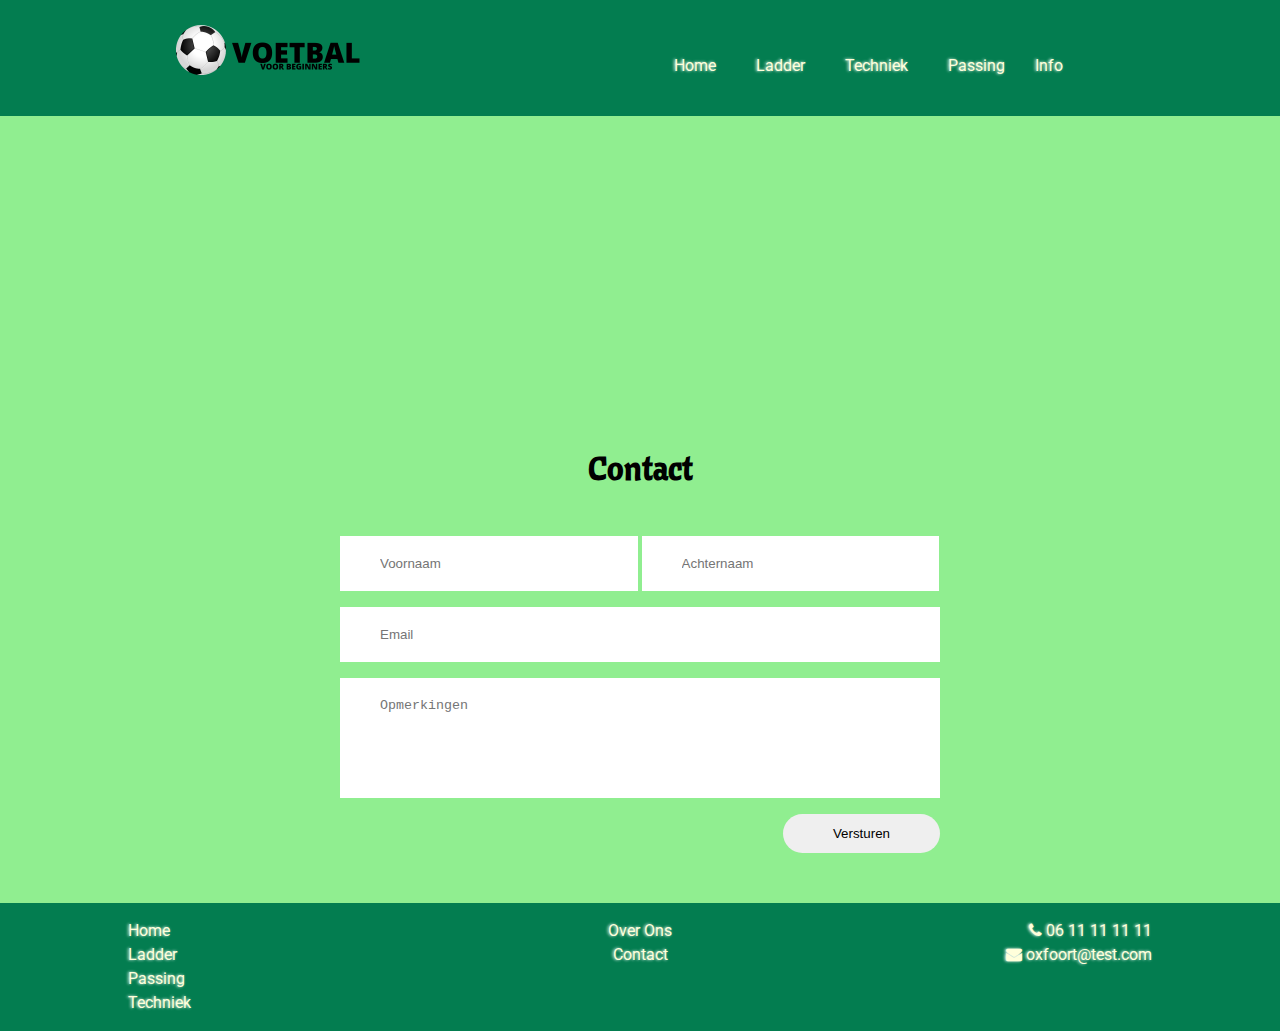
<file: contact.html>
<!DOCTYPE html>
<html lang="nl">

<head>
    <meta charset="UTF-8">
    <meta name="viewport" content="width=device-width, initial-scale=1.0">
    <meta http-equiv="X-UA-Compatible" content="ie=edge">
    <link rel="stylesheet" href="style.css">
    <link href="https://fonts.googleapis.com/css2?family=Cantora+One&family=Roboto:ital,wght@0,300;0,700;1,100&display=swap" rel="stylesheet">
    <link rel="stylesheet" href="https://cdnjs.cloudflare.com/ajax/libs/font-awesome/4.7.0/css/font-awesome.min.css">
    <script src="functions.js"></script>
    <title>Voetbal voor beginners</title>
</head>

<body>
    <header id="header">
        <div>
            <a href="index.html"><img class="logo" src="uploads/LOGO.png" alt="logo"></a>
        </div>
        <nav>
            <ul>
                <li><a href="index.html">Home</a></li>
                <li><a href="ladder.html">Ladder</a></li>
                <li><a href="techniek.html">Techniek</a></li>
                <li><a href="passing.html">Passing</a></li>
                <li id="menu">Info</li>
            </ul>
            <ul id="dropdown">
                <li><a href="contact.html">Contact</a></li>
                <li><a href="overons.html">Over Ons</a></li>
            </ul>
        </nav>
    </header>
    <main>
        <div class="map">
            <iframe src="https://snazzymaps.com/embed/245392"></iframe>
        </div>
        <section class="contact-pagina">
            <h1>Contact</h1>
            <form class="contact-formulier" action="#" method="post">
                <input type="text" class="contact-formulier-naam" placeholder="Voornaam">
                <input type="text" class="contact-formulier-naam" placeholder="Achternaam">
                <input type="email" class="contact-formulier-email" placeholder="Email">
                <textarea class="contact-formulier-tekst" placeholder="Opmerkingen"></textarea>
                <input type="submit" class="contact-formulier-knop" value="Versturen">
            </form>
        </section>
    </main>
    <footer id="footer">
        <div class="footercolumns">
            <ul class="footerpagina">
                <li><a href="index.html">Home</a></li>
                <li><a href="ladder.html">Ladder</a></li>
                <li><a href="passing.html">Passing</a></li>
                <li><a href="techniek.html">Techniek</a></li>
            </ul>
            <ul class="footerinfo">
                <li><a href="overons.html">Over Ons</a></li>
                <li><a href="contact.html">Contact</a></li>
            </ul>
            <ul class="footercontact">
                <li><i class="fa fa-phone"></i> <a href="tel:0611111111">06 11 11 11 11</a>
                </li>
                <li><i class="fa fa-envelope"></i> <a href="mailto:oxfoort@test.com">oxfoort@test.com</a>
                </li>
            </ul>
        </div>
    </footer>
</body>

</html>
</file>
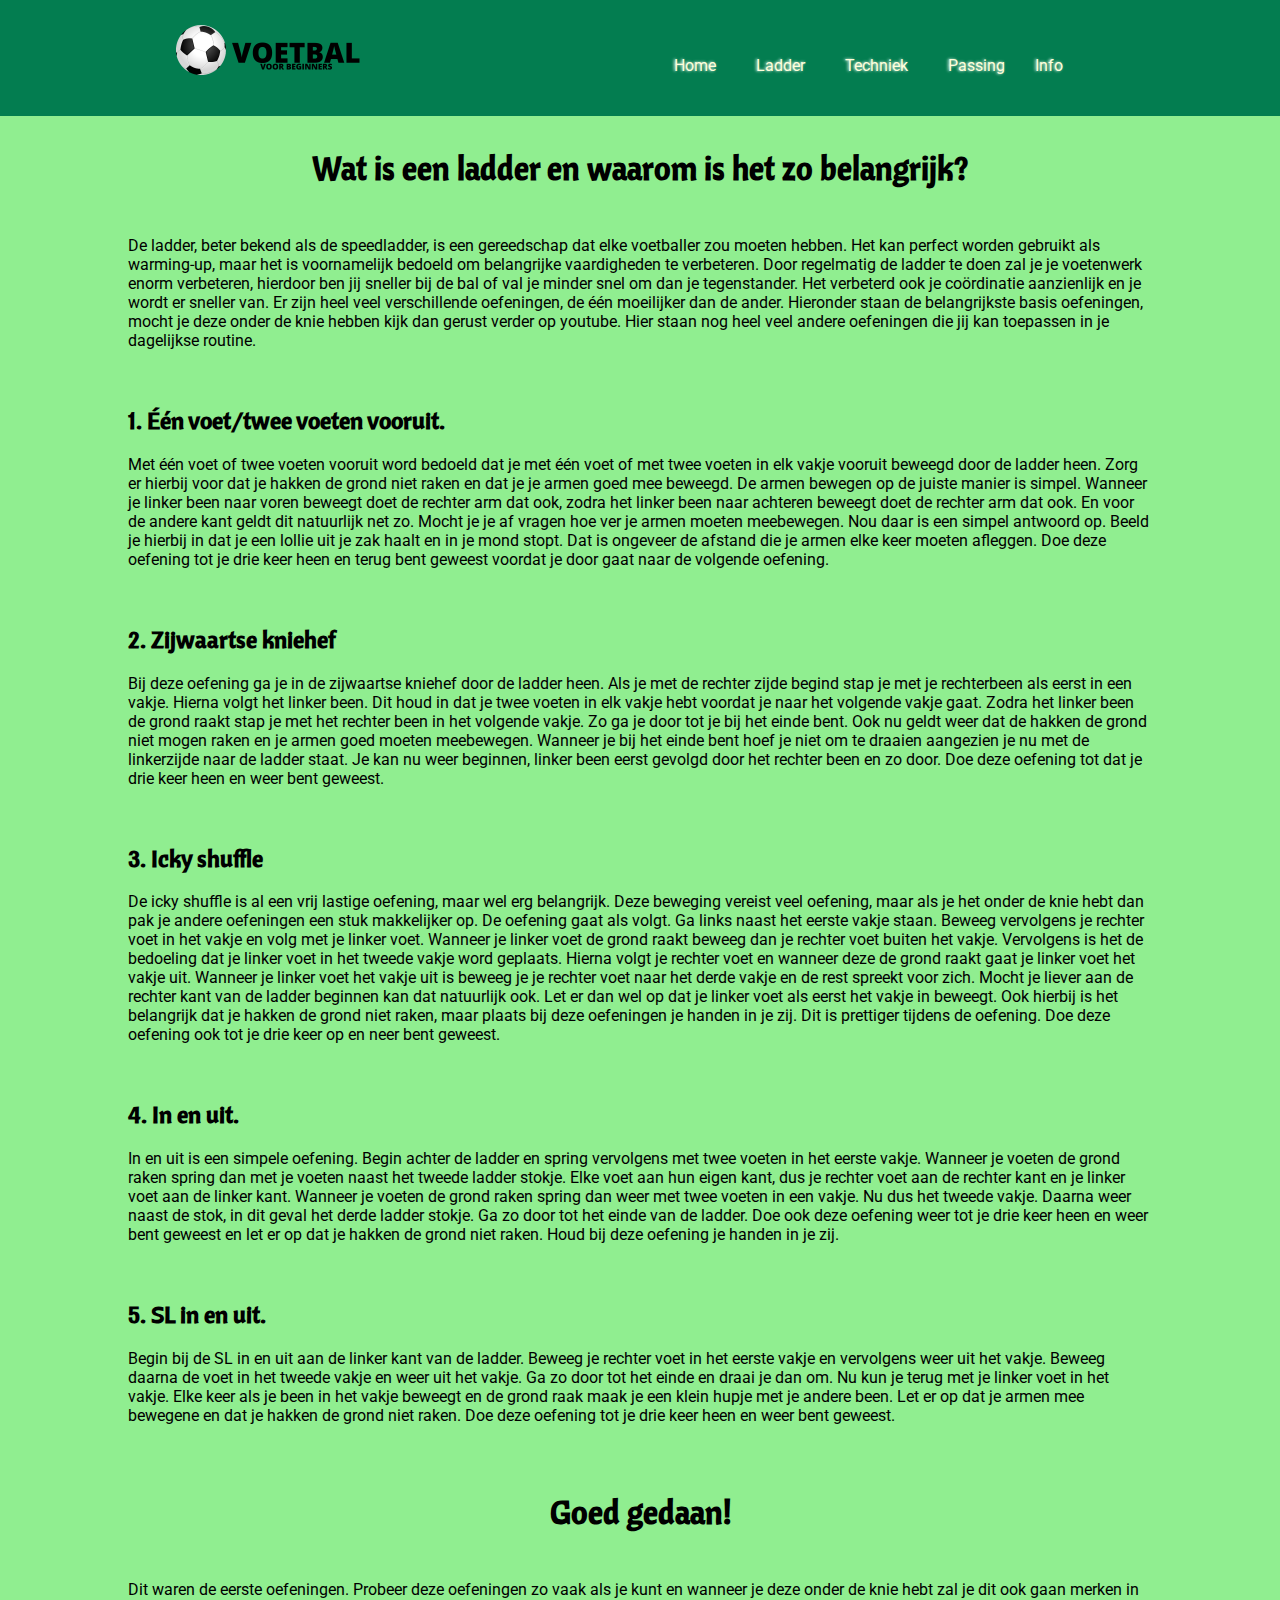
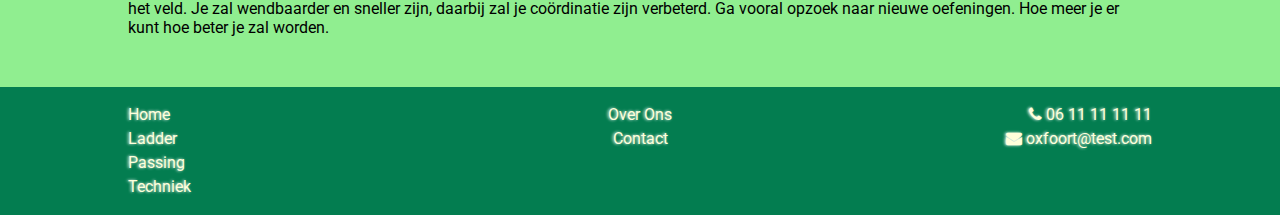
<file: ladder.html>
<!DOCTYPE html>
<html lang="nl">

<head>
    <meta charset="UTF-8">
    <meta name="viewport" content="width=device-width, initial-scale=1.0">
    <meta http-equiv="X-UA-Compatible" content="ie=edge">
    <link rel="stylesheet" href="style.css">
    <link href="https://fonts.googleapis.com/css2?family=Cantora+One&family=Roboto:ital,wght@0,300;0,700;1,100&display=swap" rel="stylesheet">
    <link rel="stylesheet" href="https://cdnjs.cloudflare.com/ajax/libs/font-awesome/4.7.0/css/font-awesome.min.css">
    <script src="functions.js"></script>
    <title>Voetbal voor beginners</title>
</head>

<body>
  <header id="header">
        <div>
            <a href="index.html"><img class="logo" src="uploads/LOGO.png" alt="logo"></a>
        </div>
        <nav>
            <ul>
            <li><a href="index.html">Home</a></li>
            <li><a href="ladder.html">Ladder</a></li>
            <li><a href="techniek.html">Techniek</a></li>
            <li><a href="passing.html">Passing</a></li>
            <li id="menu">Info</li>
            </ul>
            <ul id="dropdown">
                <li><a href="contact.html">Contact</a></li>
                <li><a href="overons.html">Over Ons</a></li>
            </ul>
        </nav>
    </header>
    <main>
        <section>
            <H1>Wat is een ladder en waarom is het zo belangrijk?</H1>
            <p>De ladder, beter bekend als de speedladder, is een gereedschap dat elke voetballer zou moeten hebben. Het kan perfect worden gebruikt als warming-up, maar het is voornamelijk bedoeld om belangrijke vaardigheden te verbeteren. Door regelmatig
                de ladder te doen zal je je voetenwerk enorm verbeteren, hierdoor ben jij sneller bij de bal of val je minder snel om dan je tegenstander. Het verbeterd ook je coördinatie aanzienlijk en je wordt er sneller van. Er zijn heel veel verschillende
                oefeningen, de één moeilijker dan de ander. Hieronder staan de belangrijkste basis oefeningen, mocht je deze onder de knie hebben kijk dan gerust verder op youtube. Hier staan nog heel veel andere oefeningen die jij kan toepassen in je
                dagelijkse routine.</p>
        </section>
        <br>
        <section>
            <H2>1. Één voet/twee voeten vooruit.</H2>
            <p>Met één voet of twee voeten vooruit word bedoeld dat je met één voet of met twee voeten in elk vakje vooruit beweegd door de ladder heen. Zorg er hierbij voor dat je hakken de grond niet raken en dat je je armen goed mee beweegd. De armen
                bewegen op de juiste manier is simpel. Wanneer je linker been naar voren beweegt doet de rechter arm dat ook, zodra het linker been naar achteren beweegt doet de rechter arm dat ook. En voor de andere kant geldt dit natuurlijk net zo.
                Mocht je je af vragen hoe ver je armen moeten meebewegen. Nou daar is een simpel antwoord op. Beeld je hierbij in dat je een lollie uit je zak haalt en in je mond stopt. Dat is ongeveer de afstand die je armen elke keer moeten afleggen.
                Doe deze oefening tot je drie keer heen en terug bent geweest voordat je door gaat naar de volgende oefening.</p>
        </section>
        <br>
        <section>
            <h2>2. Zijwaartse kniehef</h2>
            <p>Bij deze oefening ga je in de zijwaartse kniehef door de ladder heen. Als je met de rechter zijde begind stap je met je rechterbeen als eerst in een vakje. Hierna volgt het linker been. Dit houd in dat je twee voeten in elk vakje hebt voordat
                je naar het volgende vakje gaat. Zodra het linker been de grond raakt stap je met het rechter been in het volgende vakje. Zo ga je door tot je bij het einde bent. Ook nu geldt weer dat de hakken de grond niet mogen raken en je armen goed
                moeten meebewegen. Wanneer je bij het einde bent hoef je niet om te draaien aangezien je nu met de linkerzijde naar de ladder staat. Je kan nu weer beginnen, linker been eerst gevolgd door het rechter been en zo door. Doe deze oefening
                tot dat je drie keer heen en weer bent geweest.</p>
        </section>
        <br>
        <section>
            <h2>3. Icky shuffle</h2>
            <p>De icky shuffle is al een vrij lastige oefening, maar wel erg belangrijk. Deze beweging vereist veel oefening, maar als je het onder de knie hebt dan pak je andere oefeningen een stuk makkelijker op. De oefening gaat als volgt. Ga links naast
                het eerste vakje staan. Beweeg vervolgens je rechter voet in het vakje en volg met je linker voet. Wanneer je linker voet de grond raakt beweeg dan je rechter voet buiten het vakje. Vervolgens is het de bedoeling dat je linker voet in
                het tweede vakje word geplaats. Hierna volgt je rechter voet en wanneer deze de grond raakt gaat je linker voet het vakje uit. Wanneer je linker voet het vakje uit is beweeg je je rechter voet naar het derde vakje en de rest spreekt voor
                zich. Mocht je liever aan de rechter kant van de ladder beginnen kan dat natuurlijk ook. Let er dan wel op dat je linker voet als eerst het vakje in beweegt. Ook hierbij is het belangrijk dat je hakken de grond niet raken, maar plaats
                bij deze oefeningen je handen in je zij. Dit is prettiger tijdens de oefening. Doe deze oefening ook tot je drie keer op en neer bent geweest.</p>
        </section>
        <br>
        <section>
            <h2>4. In en uit.</h2>
            <p>In en uit is een simpele oefening. Begin achter de ladder en spring vervolgens met twee voeten in het eerste vakje. Wanneer je voeten de grond raken spring dan met je voeten naast het tweede ladder stokje. Elke voet aan hun eigen kant, dus
                je rechter voet aan de rechter kant en je linker voet aan de linker kant. Wanneer je voeten de grond raken spring dan weer met twee voeten in een vakje. Nu dus het tweede vakje. Daarna weer naast de stok, in dit geval het derde ladder
                stokje. Ga zo door tot het einde van de ladder. Doe ook deze oefening weer tot je drie keer heen en weer bent geweest en let er op dat je hakken de grond niet raken. Houd bij deze oefening je handen in je zij.</p>
        </section>
        <br>
        <section>
            <h2>5. SL in en uit.</h2>
            <p>Begin bij de SL in en uit aan de linker kant van de ladder. Beweeg je rechter voet in het eerste vakje en vervolgens weer uit het vakje. Beweeg daarna de voet in het tweede vakje en weer uit het vakje. Ga zo door tot het einde en draai je
                dan om. Nu kun je terug met je linker voet in het vakje. Elke keer als je been in het vakje beweegt en de grond raak maak je een klein hupje met je andere been. Let er op dat je armen mee bewegene en dat je hakken de grond niet raken.
                Doe deze oefening tot je drie keer heen en weer bent geweest.</p>
        </section>
        <br>
        <section>
            <h1>Goed gedaan!</h1>
            <p  class="goed-gedaan">Dit waren de eerste oefeningen. Probeer deze oefeningen zo vaak als je kunt en wanneer je deze onder de knie hebt zal je dit ook gaan merken in het veld. Je zal wendbaarder en sneller zijn, daarbij zal je coördinatie zijn verbeterd. Ga vooral
                opzoek naar nieuwe oefeningen. Hoe meer je er kunt hoe beter je zal worden.</p>
        </section>
    </main>
     <footer id="footer">
        <div class="footercolumns">
            <ul class="footerpagina">
                <li><a href="index.html">Home</a></li>
                <li><a href="ladder.html">Ladder</a></li>
                <li><a href="passing.html">Passing</a></li>
                <li><a href="techniek.html">Techniek</a></li>
            </ul>
            <ul class="footerinfo">
                <li><a href="overons.html">Over Ons</a></li>
                <li><a href="contact.html">Contact</a></li>
            </ul>
            <ul class="footercontact">
                <li><i class="fa fa-phone"></i> <a href="tel:0611111111">06 11 11 11 11</a>
                </li>
                <li><i class="fa fa-envelope"></i> <a href="mailto:oxfoort@test.com">oxfoort@test.com</a>
                </li>
            </ul>
        </div>
    </footer>
</body>

</html>
</file>
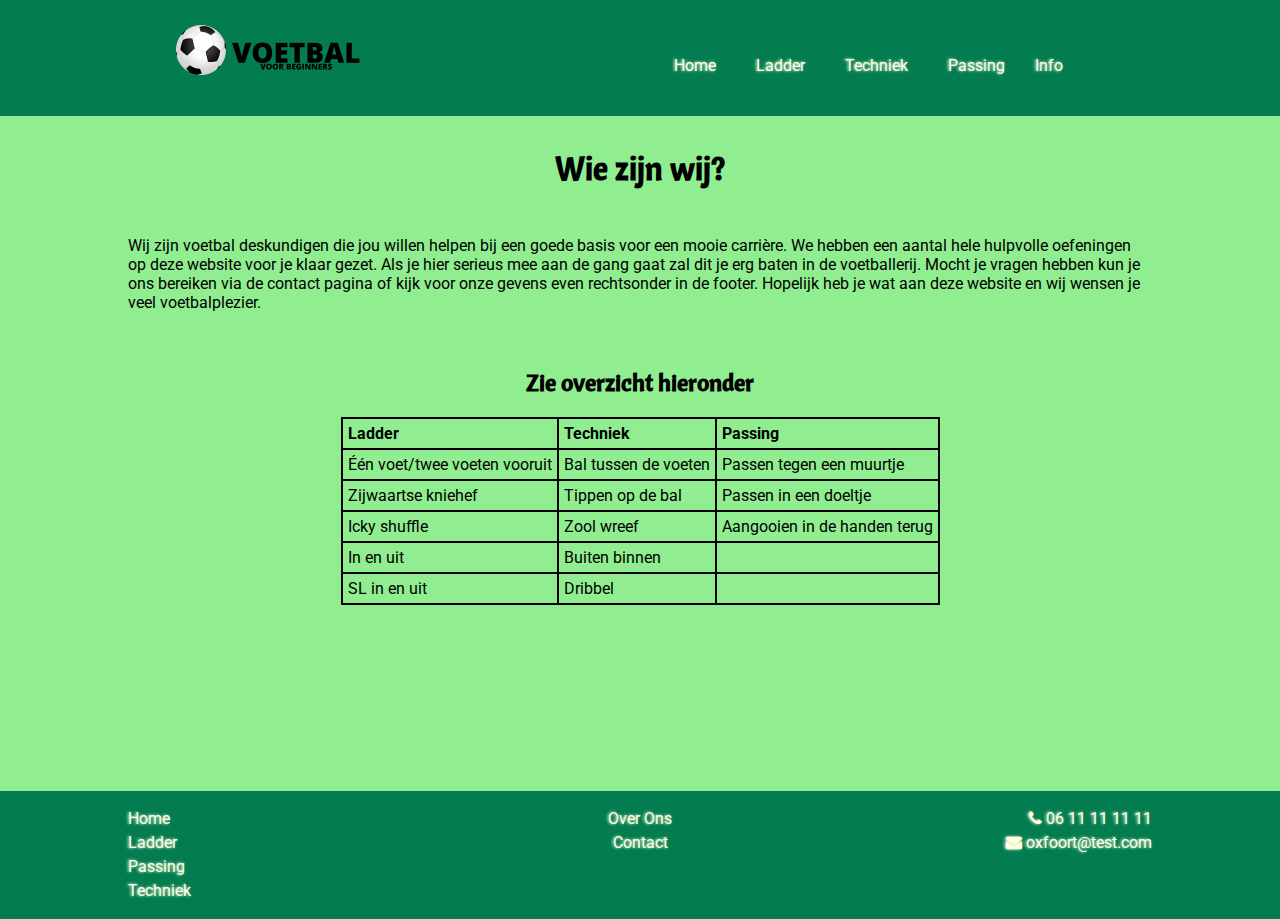
<file: overons.html>
<!DOCTYPE html>
<html lang="nl">

<head>
    <meta charset="UTF-8">
    <meta name="viewport" content="width=device-width, initial-scale=1.0">
    <meta http-equiv="X-UA-Compatible" content="ie=edge">
    <link rel="stylesheet" href="style.css">
    <link href="https://fonts.googleapis.com/css2?family=Cantora+One&family=Roboto:ital,wght@0,300;0,700;1,100&display=swap" rel="stylesheet">
    <link rel="stylesheet" href="https://cdnjs.cloudflare.com/ajax/libs/font-awesome/4.7.0/css/font-awesome.min.css">
    <script src="functions.js"></script>
    <title>Voetbal voor beginners</title>
</head>

<body>
  <header id="header">
        <div>
            <a href="index.html"><img class="logo" src="uploads/LOGO.png" alt="logo"></a>
        </div>
        <nav>
            <ul>
            <li><a href="index.html">Home</a></li>
            <li><a href="ladder.html">Ladder</a></li>
            <li><a href="techniek.html">Techniek</a></li>
            <li><a href="passing.html">Passing</a></li>
            <li id="menu">Info</li>
            </ul>
            <ul id="dropdown">
                <li><a href="contact.html">Contact</a></li>
                <li><a href="overons.html">Over Ons</a></li>
            </ul>
        </nav>
    </header>
    <main>
        <section>
            <H1>Wie zijn wij?</H1>
            <p class="overonstekst">Wij zijn voetbal deskundigen die jou willen helpen bij een goede basis voor een mooie carrière.
            We hebben een aantal hele hulpvolle oefeningen op deze website voor je klaar gezet. Als je hier serieus
            mee aan de gang gaat zal dit je erg baten in de voetballerij. Mocht je vragen hebben kun je ons bereiken via
            de contact pagina of kijk voor onze gevens even rechtsonder in de footer. Hopelijk heb je wat aan deze website
            en wij wensen je veel voetbalplezier.</p>
        </section>
        <br>
        <h2 class="overzicht">Zie overzicht hieronder</h2>
        <table>
            <tr>
                <th>Ladder</th>
                <th>Techniek</th>
                <th>Passing</th>
            </tr>
            <tr>
                <td>Één voet/twee voeten vooruit</td>
                <td>Bal tussen de voeten</td>
                <td>Passen tegen een muurtje</td>
            </tr>
            <tr>
                <td>Zijwaartse kniehef</td>
                <td>Tippen op de bal</td>
                <td>Passen in een doeltje</td>
            </tr>
            <tr>
                <td>Icky shuffle</td>
                <td>Zool wreef</td>
                <td>Aangooien in de handen terug</td>
            </tr>
            <tr>
                <td>In en uit</td>
                <td>Buiten binnen</td>
                <td></td>
            </tr>
            <tr>
                <td>SL in en uit</td>
                <td>Dribbel</td>
                <td></td>
            </tr>
        </table>
        <hr class="ontzichtbaar">
    </main>
     <footer id="footer">
        <div class="footercolumns">
            <ul class="footerpagina">
                <li><a href="index.html">Home</a></li>
                <li><a href="ladder.html">Ladder</a></li>
                <li><a href="passing.html">Passing</a></li>
                <li><a href="techniek.html">Techniek</a></li>
            </ul>
            <ul class="footerinfo">
                <li><a href="overons.html">Over Ons</a></li>
                <li><a href="contact.html">Contact</a></li>
            </ul>
            <ul class="footercontact">
                <li><i class="fa fa-phone"></i> <a href="tel:0611111111">06 11 11 11 11</a>
                </li>
                <li><i class="fa fa-envelope"></i> <a href="mailto:oxfoort@test.com">oxfoort@test.com</a>
                </li>
            </ul>
        </div>
    </footer>
</body>

</html>
</file>
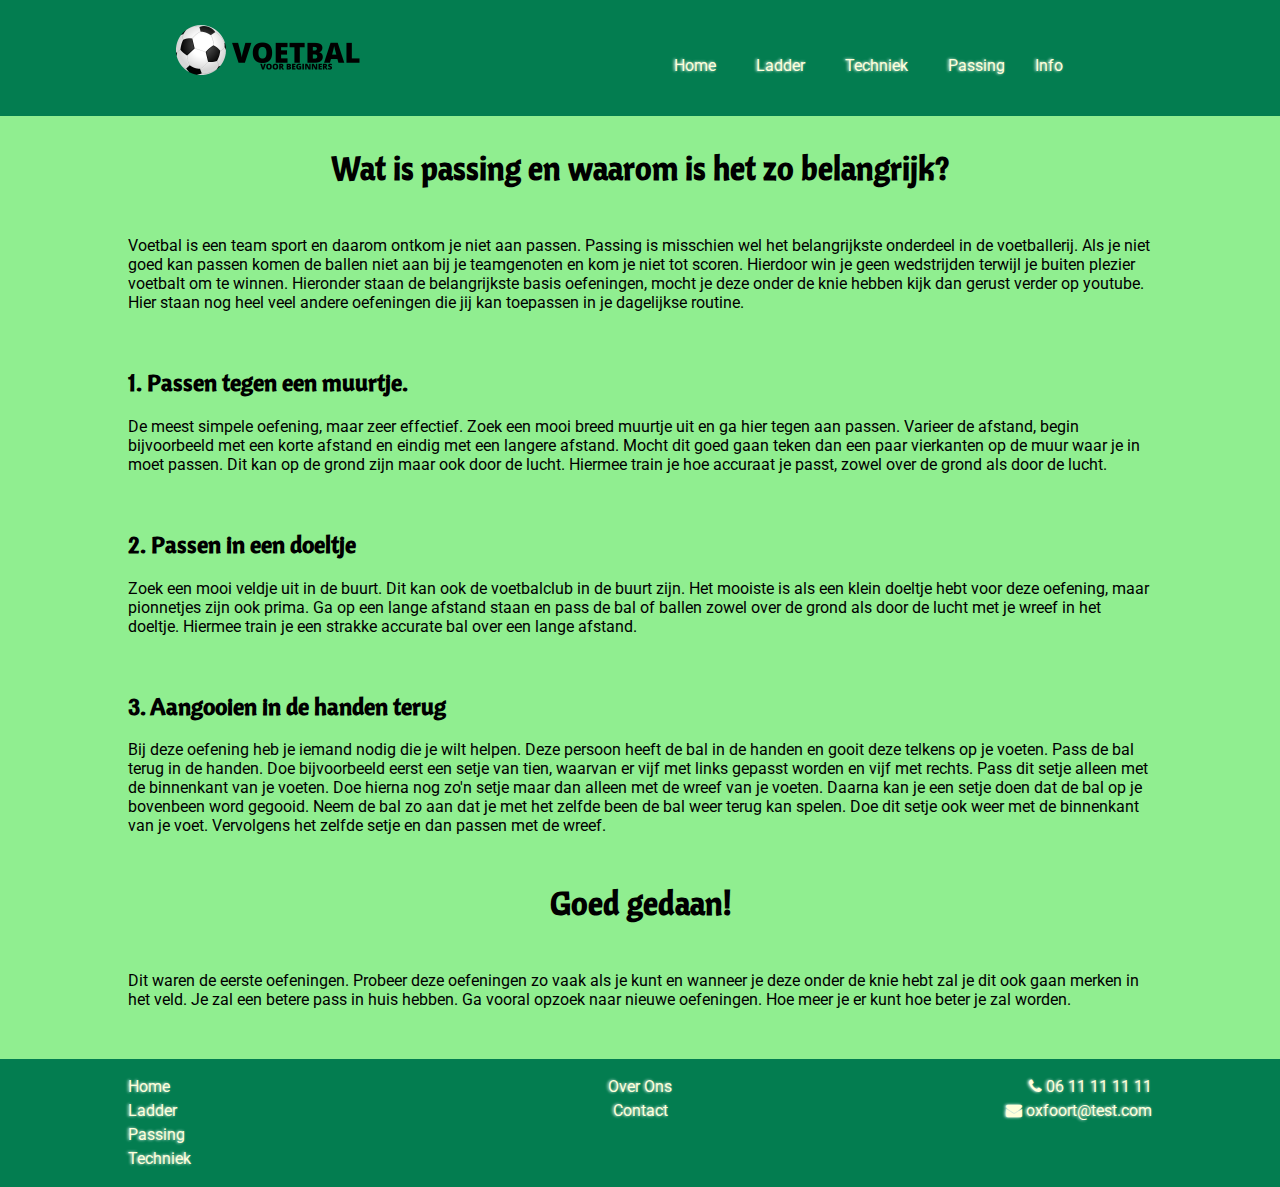
<file: passing.html>
<!DOCTYPE html>
<html lang="nl">

<head>
    <meta charset="UTF-8">
    <meta name="viewport" content="width=device-width, initial-scale=1.0">
    <meta http-equiv="X-UA-Compatible" content="ie=edge">
    <link rel="stylesheet" href="style.css">
    <link href="https://fonts.googleapis.com/css2?family=Cantora+One&family=Roboto:ital,wght@0,300;0,700;1,100&display=swap" rel="stylesheet">
    <link rel="stylesheet" href="https://cdnjs.cloudflare.com/ajax/libs/font-awesome/4.7.0/css/font-awesome.min.css">
    <script src="functions.js"></script>
    <title>Voetbal voor beginners</title>
</head>

<body>
  <header id="header">
        <div>
            <a href="index.html"><img class="logo" src="uploads/LOGO.png" alt="logo"></a>
        </div>
        <nav>
            <ul>
            <li><a href="index.html">Home</a></li>
            <li><a href="ladder.html">Ladder</a></li>
            <li><a href="techniek.html">Techniek</a></li>
            <li><a href="passing.html">Passing</a></li>
            <li id="menu">Info</li>
            </ul>
            <ul id="dropdown">
                <li><a href="contact.html">Contact</a></li>
                <li><a href="overons.html">Over Ons</a></li>
            </ul>
        </nav>
    </header>
    <main>
        <section>
            <H1>Wat is passing en waarom is het zo belangrijk?</H1>
            <p>Voetbal is een team sport en daarom ontkom je niet aan passen. Passing is misschien wel het belangrijkste onderdeel in de voetballerij. Als je niet goed kan passen komen de ballen niet aan bij je teamgenoten en kom je niet tot scoren. Hierdoor win
            je geen wedstrijden terwijl je buiten plezier voetbalt om te winnen. Hieronder staan de belangrijkste basis oefeningen, mocht je deze onder de knie hebben kijk dan gerust verder op youtube. Hier staan
                nog heel veel andere oefeningen die jij kan toepassen in je dagelijkse routine.</p>
        </section>
        <br>
        <section>
            <H2>1. Passen tegen een muurtje.</H2>
            <p>De meest simpele oefening, maar zeer effectief. Zoek een mooi breed muurtje uit en ga hier tegen aan passen. Varieer de afstand, begin bijvoorbeeld met een korte afstand en eindig met een langere afstand. Mocht dit goed gaan teken dan een paar vierkanten
            op de muur waar je in moet passen. Dit kan op de grond zijn maar ook door de lucht. Hiermee train je hoe accuraat je passt, zowel over de grond als door de lucht.</p>
        </section>
        <br>
        <section>
            <h2>2. Passen in een doeltje</h2>
            <p>Zoek een mooi veldje uit in de buurt. Dit kan ook de voetbalclub in de buurt zijn. Het mooiste is als een klein doeltje hebt voor deze oefening, maar pionnetjes zijn ook prima. Ga op een lange afstand staan en pass de bal of ballen zowel over de grond als door
            de lucht met je wreef in het doeltje. Hiermee train je een strakke accurate bal over een lange afstand.</p>
        </section>
        <br>
        <section>
            <h2>3. Aangooien in de handen terug</h2>
            <p>Bij deze oefening heb je iemand nodig die je wilt helpen. Deze persoon heeft de bal in de handen en gooit deze telkens op je voeten. Pass de bal terug in de handen. Doe bijvoorbeeld eerst een setje van tien, waarvan er vijf met links gepasst worden en vijf met rechts.
            Pass dit setje alleen met de binnenkant van je voeten. Doe hierna nog zo'n setje maar dan alleen met de wreef van je voeten. Daarna kan je een setje doen dat de bal op je bovenbeen word gegooid. Neem de bal zo aan dat je met het zelfde been de bal weer terug kan spelen. Doe
            dit setje ook weer met de binnenkant van je voet. Vervolgens het zelfde setje en dan passen met de wreef.</p>
        </section> 
        <section>
            <h1>Goed gedaan!</h1>
            <p class="goed-gedaan">Dit waren de eerste oefeningen. Probeer deze oefeningen zo vaak als je kunt en wanneer je deze onder de knie hebt zal je dit ook gaan merken in het veld. Je zal een betere pass in huis hebben. Ga vooral
                opzoek naar nieuwe oefeningen. Hoe meer je er kunt hoe beter je zal worden.</p>
        </section>
    </main>
 <footer id="footer">
        <div class="footercolumns">
            <ul class="footerpagina">
                <li><a href="index.html">Home</a></li>
                <li><a href="ladder.html">Ladder</a></li>
                <li><a href="passing.html">Passing</a></li>
                <li><a href="techniek.html">Techniek</a></li>
            </ul>
            <ul class="footerinfo">
                <li><a href="overons.html">Over Ons</a></li>
                <li><a href="contact.html">Contact</a></li>
            </ul>
            <ul class="footercontact">
                <li><i class="fa fa-phone"></i> <a href="tel:0611111111">06 11 11 11 11</a>
                </li>
                <li><i class="fa fa-envelope"></i> <a href="mailto:oxfoort@test.com">oxfoort@test.com</a>
                </li>
            </ul>
        </div>
    </footer>
</body>

</html>
</file>
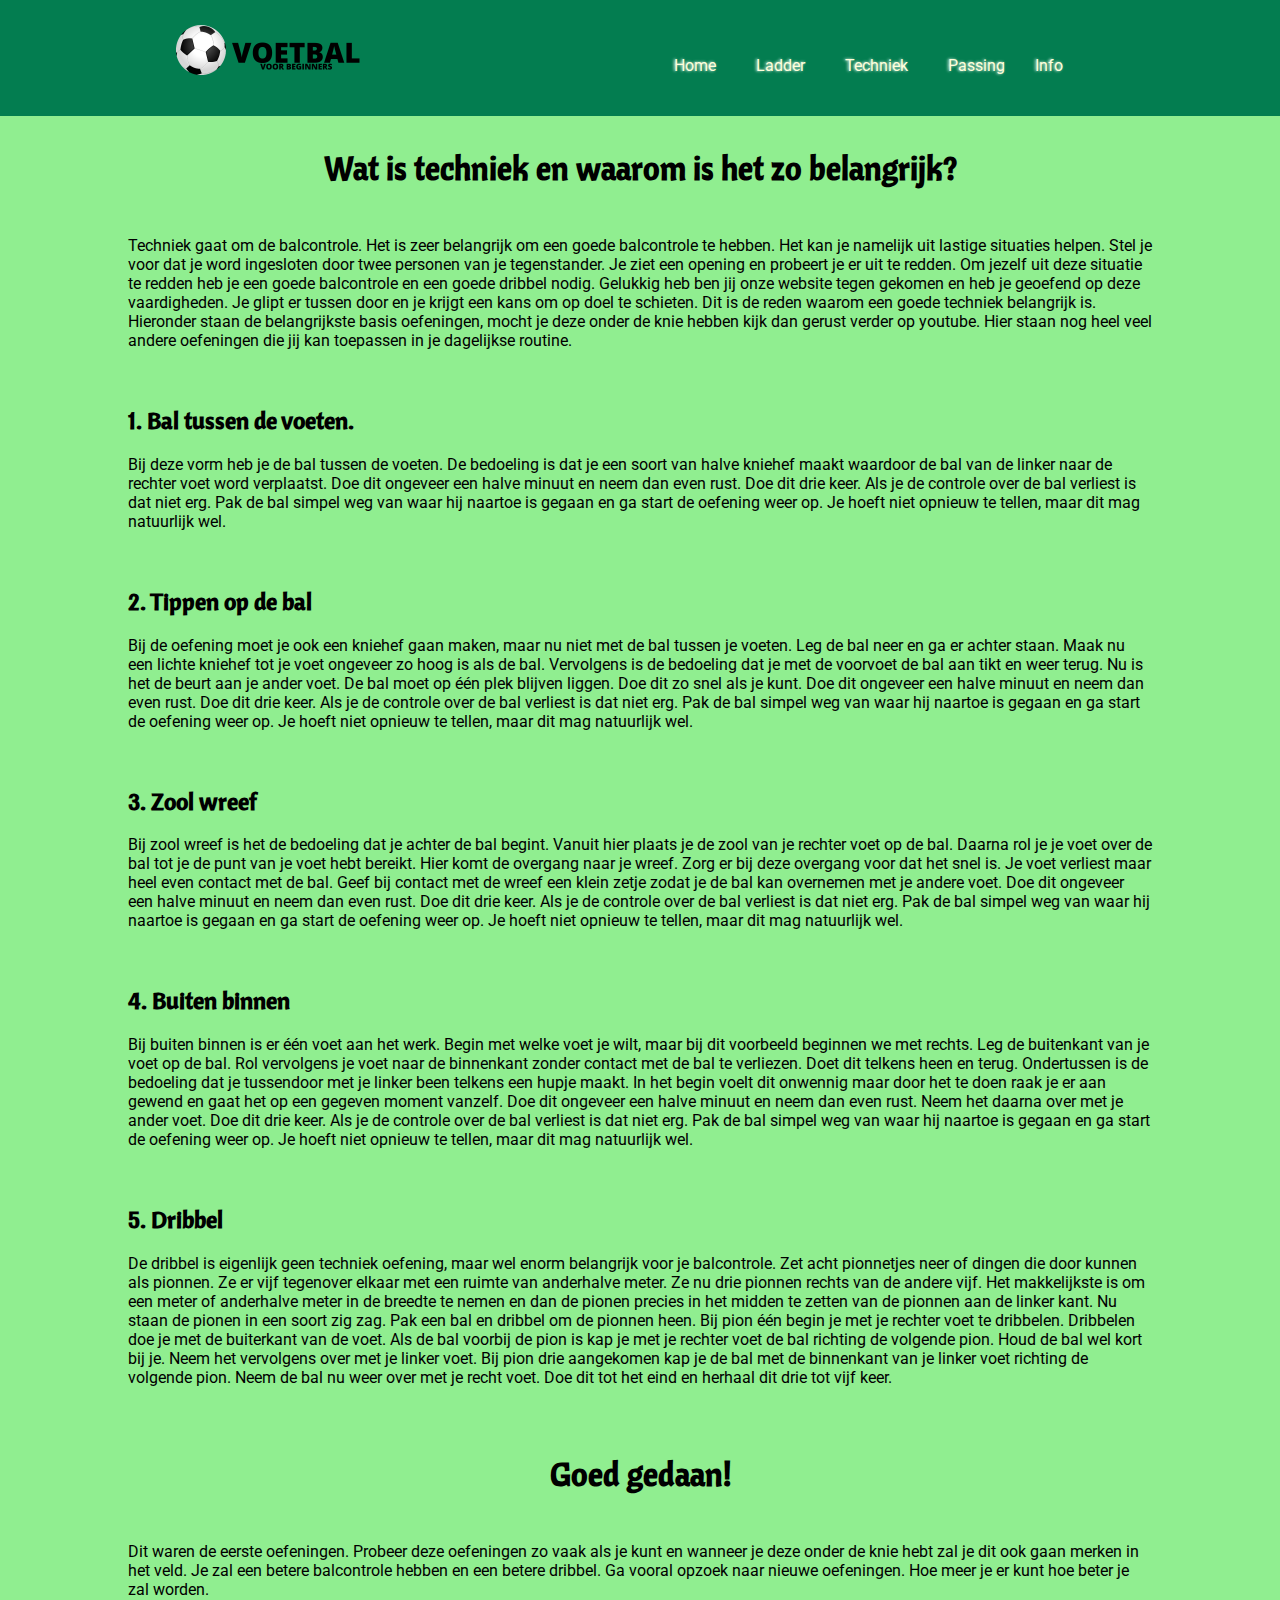
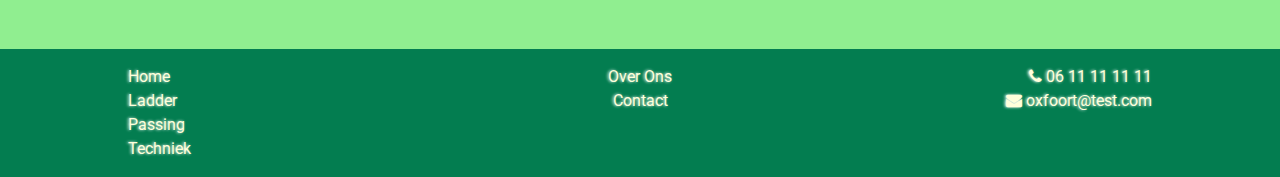
<file: techniek.html>
<!DOCTYPE html>
<html lang="nl">

<head>
    <meta charset="UTF-8">
    <meta name="viewport" content="width=device-width, initial-scale=1.0">
    <meta http-equiv="X-UA-Compatible" content="ie=edge">
    <link rel="stylesheet" href="style.css">
    <link href="https://fonts.googleapis.com/css2?family=Cantora+One&family=Roboto:ital,wght@0,300;0,700;1,100&display=swap" rel="stylesheet">
    <link rel="stylesheet" href="https://cdnjs.cloudflare.com/ajax/libs/font-awesome/4.7.0/css/font-awesome.min.css">
    <script src="functions.js"></script>
    <title>Voetbal voor beginners</title>
</head>

<body>
  <header id="header">
        <div>
            <a href="index.html"><img class="logo" src="uploads/LOGO.png" alt="logo"></a>
        </div>
        <nav>
            <ul>
            <li><a href="index.html">Home</a></li>
            <li><a href="ladder.html">Ladder</a></li>
            <li><a href="techniek.html">Techniek</a></li>
            <li><a href="passing.html">Passing</a></li>
            <li id="menu">Info</li>
            </ul>
            <ul id="dropdown">
                <li><a href="contact.html">Contact</a></li>
                <li><a href="overons.html">Over Ons</a></li>
            </ul>
        </nav>
    </header>
    <main>
        <section>
            <H1>Wat is techniek en waarom is het zo belangrijk?</H1>
            <p>Techniek gaat om de balcontrole. Het is zeer belangrijk om een goede balcontrole te hebben. Het kan je namelijk uit lastige situaties helpen. Stel je voor dat je word ingesloten door twee personen van je tegenstander. Je ziet een opening en
                probeert je er uit te redden. Om jezelf uit deze situatie te redden heb je een goede balcontrole en een goede dribbel nodig. Gelukkig heb ben jij onze website tegen gekomen en heb je geoefend op deze vaardigheden. Je glipt er tussen door
                en je krijgt een kans om op doel te schieten. Dit is de reden waarom een goede techniek belangrijk is. Hieronder staan de belangrijkste basis oefeningen, mocht je deze onder de knie hebben kijk dan gerust verder op youtube. Hier staan
                nog heel veel andere oefeningen die jij kan toepassen in je dagelijkse routine.</p>
        </section>
        <br>
        <section>
            <H2>1. Bal tussen de voeten.</H2>
            <p>Bij deze vorm heb je de bal tussen de voeten. De bedoeling is dat je een soort van halve kniehef maakt waardoor de bal van de linker naar de rechter voet word verplaatst. Doe dit ongeveer een halve minuut en neem dan even rust. Doe dit drie
                keer. Als je de controle over de bal verliest is dat niet erg. Pak de bal simpel weg van waar hij naartoe is gegaan en ga start de oefening weer op. Je hoeft niet opnieuw te tellen, maar dit mag natuurlijk wel.</p>
        </section>
        <br>
        <section>
            <h2>2. Tippen op de bal</h2>
            <p>Bij de oefening moet je ook een kniehef gaan maken, maar nu niet met de bal tussen je voeten. Leg de bal neer en ga er achter staan. Maak nu een lichte kniehef tot je voet ongeveer zo hoog is als de bal. Vervolgens is de bedoeling dat je met
                de voorvoet de bal aan tikt en weer terug. Nu is het de beurt aan je ander voet. De bal moet op één plek blijven liggen. Doe dit zo snel als je kunt. Doe dit ongeveer een halve minuut en neem dan even rust. Doe dit drie
                keer. Als je de controle over de bal verliest is dat niet erg. Pak de bal simpel weg van waar hij naartoe is gegaan en ga start de oefening weer op. Je hoeft niet opnieuw te tellen, maar dit mag natuurlijk wel.</p>
        </section>
        <br>
        <section>
            <h2>3. Zool wreef</h2>
            <p>Bij zool wreef is het de bedoeling dat je achter de bal begint. Vanuit hier plaats je de zool van je rechter voet op de bal. Daarna rol je je voet over de bal tot je de punt van je voet hebt bereikt. Hier komt de overgang naar je wreef. Zorg er bij
            deze overgang voor dat het snel is. Je voet verliest maar heel even contact met de bal. Geef bij contact met de wreef een klein zetje zodat je de bal kan overnemen met je andere voet. Doe dit ongeveer een halve minuut en neem dan even rust. Doe dit drie
                keer. Als je de controle over de bal verliest is dat niet erg. Pak de bal simpel weg van waar hij naartoe is gegaan en ga start de oefening weer op. Je hoeft niet opnieuw te tellen, maar dit mag natuurlijk wel.</p>
        </section>
        <br>
        <section>
            <h2>4. Buiten binnen</h2>
            <p>Bij buiten binnen is er één voet aan het werk. Begin met welke voet je wilt, maar bij dit voorbeeld beginnen we met rechts. Leg de buitenkant van je voet op de bal. Rol vervolgens je voet naar de binnenkant zonder contact met de bal te verliezen. Doet dit
            telkens heen en terug. Ondertussen is de bedoeling dat je tussendoor met je linker been telkens een hupje maakt. In het begin voelt dit onwennig maar door het te doen raak je er aan gewend en gaat het op een gegeven moment vanzelf. Doe dit ongeveer een halve minuut en neem dan even rust.
            Neem het daarna over met je ander voet. Doe dit drie keer. Als je de controle over de bal verliest is dat niet erg. Pak de bal simpel weg van waar hij naartoe is gegaan en ga start de oefening weer op. Je hoeft niet opnieuw te tellen, maar dit mag natuurlijk wel.</p>
        </section>
        <br>
        <section>
            <h2>5. Dribbel</h2>
            <p>De dribbel is eigenlijk geen techniek oefening, maar wel enorm belangrijk voor je balcontrole. Zet acht pionnetjes neer of dingen die door kunnen als pionnen. Ze er vijf tegenover elkaar met een ruimte van anderhalve meter. Ze nu drie pionnen rechts van
            de andere vijf. Het makkelijkste is om een meter of anderhalve meter in de breedte te nemen en dan de pionen precies in het midden te zetten van de pionnen aan de linker kant. Nu staan de pionen in een soort zig zag. Pak een bal en dribbel om de pionnen heen.
            Bij pion één begin je met je rechter voet te dribbelen. Dribbelen doe je met de buiterkant van de voet. Als de bal voorbij de pion is kap je met je rechter voet de bal richting de volgende pion. Houd de bal wel kort bij je. Neem het vervolgens over met je linker voet.
            Bij pion drie aangekomen kap je de bal met de binnenkant van je linker voet richting de volgende pion. Neem de bal nu weer over met je recht voet. Doe dit tot het eind en herhaal dit drie tot vijf keer.</p>
        </section>
        <br>
        <section>
            <h1>Goed gedaan!</h1>
            <p class="goed-gedaan">Dit waren de eerste oefeningen. Probeer deze oefeningen zo vaak als je kunt en wanneer je deze onder de knie hebt zal je dit ook gaan merken in het veld. Je zal een betere balcontrole hebben en een betere dribbel. Ga vooral
                opzoek naar nieuwe oefeningen. Hoe meer je er kunt hoe beter je zal worden.</p>
        </section>
    </main>
    <footer id="footer">
        <div class="footercolumns">
            <ul class="footerpagina">
                <li><a href="index.html">Home</a></li>
                <li><a href="ladder.html">Ladder</a></li>
                <li><a href="passing.html">Passing</a></li>
                <li><a href="techniek.html">Techniek</a></li>
            </ul>
            <ul class="footerinfo">
                <li><a href="overons.html">Over Ons</a></li>
                <li><a href="contact.html">Contact</a></li>
            </ul>
            <ul class="footercontact">
                <li><i class="fa fa-phone"></i> <a href="tel:0611111111">06 11 11 11 11</a>
                </li>
                <li><i class="fa fa-envelope"></i> <a href="mailto:oxfoort@test.com">oxfoort@test.com</a>
                </li>
            </ul>
        </div>
    </footer>
</body>

</html>
</file>
<file: style.css>
:root {
    --header-footer-kleur: #037d50;
    --color-text: #ffffdb;
}


body {
    font-family: 'Roboto', sans-serif;
}

body {
    background-color: #90ee90;
    margin: 0;
}

h1,
h2,
h3,
h4 {
    font-family: 'Cantora One', sans-serif;
}

.overzicht {
    text-align: center;
}

li {
    list-style: none;
}

ul {
    padding: 0;
}

main {
    min-height: 75vh;
}

h1 {
    margin: 0;
    padding: 2rem 0rem;
}




header {
    background-color: #037d50;
    display: flex;
    flex-wrap: nowrap;
    height: 116px;
}

header li, header a {
    text-decoration: none;
    color: unset;
    line-height: 1.5;
    padding: 10px;
}

header li:hover {
    transition: ease-in-out 0.3s all;
    color: #037d50;
    background: #90ee90;
    cursor: pointer;

}

header li {
    color: var(--color-text);
    text-shadow: -1px 0px 3px white;
}

nav li {
    list-style: none;
    line-height: 5;
}

nav {
    display: flex;
    flex-wrap: nowrap;
    flex-basis: 30%;
    margin-left: 30%;
    position: relative;
}

nav ul {
    display: flex;
    flex-wrap: nowrap;
    justify-content: space-between;
    width: 100%;
    line-height: 6.5;
    position: absolute;
}

#dropdown {
    display: none;
    position: absolute;
    width: 40%;
    background: #037d50;
    top: calc( 100% - 1px );
    right: -28.4%;
    margin: 0;
}

#dropdown.active {
    display: block;
}

#dropdown li{
    line-height: 3;
}

.logo {
    width: 250px;
    margin-left: 50%;
}


footer {
    background-color: var(--header-footer-kleur);
}

.footercolumns {
    display: flex;
    flex-wrap: nowrap;
    justify-content: space-between;
}

.footercolumns li {
    list-style: none;
}

footer a {
    text-decoration: none;
    color: unset;
    line-height: 1.5;
}

footer li{
    color: #ffffdb;
    text-shadow: -1px 0px 3px white;
}

footer a:hover {
    transition: ease-in-out 0.3s all;
    color: #90ee90;
}

footer ul {
    width: 28%;
}

.footerinfo {
    text-align: center;
}

.footercontact {
    text-align: right;
}

.container {
    padding-top: 10%;
}


.banner {
    background-image: url(https://cdn.pixabay.com/photo/2014/10/14/20/24/the-ball-488718_1280.jpg);
    width: 100%;
    background-repeat: no-repeat;
    height: 80vh;
    background-size: cover;
}

.banner-content {
    color: #000;
    width: 55%;
    padding: 50px 0 50px 50px;
    font-size: 18px;
    font-weight: bold;
    border: solid 3px #037d50;
    background-color: #ffffff6e;
}

.quote {
    display: flex;
    flex-wrap: nowrap;
    justify-content: space-between;
}

.quote blockquote {
    margin: 0;
    margin-bottom: 40px;
}


section h1 {
    text-align: center;
}




.contact-pagina h1 {
    text-align: center;
}

.contact-formulier {
    max-width: 600px;
    margin: auto;
    padding: 0 10px;
    overflow: hidden;
}

.contact-formulier-naam {
    display: initial;
    width: 49.6%;
    box-sizing: border-box;
    margin: 16px 0 0 0;
    border: 0;
    padding: 20px 40px;
    outline: none;
}

.contact-formulier-naam:focus {
    box-shadow: 0 0 10px 4px #037d50;
}

.contact-formulier-email {
    display: block;
    width: 100%;
    box-sizing: border-box;
    margin: 16px 0;
    border: 0;
    padding: 20px 40px;
    outline: none;
}

.contact-formulier-email:focus {
    box-shadow: 0 0 10px 4px #037d50;
}

.contact-formulier-tekst {
    display: block;
    width: 100%;
    box-sizing: border-box;
    margin: 16px 0;
    border: 0;
    padding: 20px 40px;
    outline: none;
}

.contact-formulier-tekst:focus {
    box-shadow: 0 0 10px 4px #037d50;
}

textarea.contact-formulier-tekst {
    resize: none;
    height: 120px;
}

.contact-formulier-knop {
    float: right;
    margin-bottom: 50px;
    border: 0;
    padding: 12px 50px;
    border-radius: 20px;
    cursor: pointer;
    transition: 0.5s;
}

.contact-formulier-knop:hover {
    background: #e0e0e0;
}

section,
hr,
.footercolumns {
    margin: 0 10%;
}

.mediasection ul {
    display: flex;
    flex-wrap: nowrap;
    justify-content: space-between;
    margin-top: 20px;
    margin-bottom: 20px;
}

iframe {
    width: 100%;
    height: 100%;
    border: none;
}


video {
    width: 100%;
    height: 100%;
}

.fotovids1 {
    background-image: url(./uploads/voetballende_kinderen.png);
    background-size: cover;
    background-repeat: no-repeat;
    background-position-y: 35%;
}

.fotovids2 {
    background-size: cover;
    background-repeat: no-repeat;
    background-position-y: 35%;
}

.fotovids3,
.fotovids4 {
    background-color: black;
}


.fotovids5 {
    background-image: url(https://cdn.pixabay.com/photo/2016/06/29/09/28/football-1486353_960_720.jpg);
    background-size: cover;
    background-repeat: no-repeat;
    background-position-y: 75%;
}

.mediasection ul li {
    width: 19%;
}

.plaatjesection ul {
    display: flex;
    flex-wrap: nowrap;
    justify-content: space-between;
    margin-top: 40px;
    margin-bottom: 40px;
}

.plaatjesection ul li {
    width: 28%;
    background-color: #d0fad0;
    box-shadow: 1px 1px 9px 0px black;
}

.plaatjesection div {
    margin-left: 20px;
    margin-right: 20px;
}

.plaatje {
    background: url(https://media.defense.gov/2013/Sep/09/2000710340/-1/-1/0/130829-D-RT812-259.JPG) no-repeat;
    background-size: cover;
    background-position-y: 98%;
    height: 190px;
    margin-top: 20px;
    margin-bottom: 5px;
}

.tweede {
    background: url(https://encrypted-tbn0.gstatic.com/images?q=tbn%3AANd9GcQGQujdtUYY6ZvVAVyYnViHFfmqRA8QfeRchdvbMtoRneMGzXFF&usqp=CAU) no-repeat;
    background-size: cover;
}

.derde {
    background: url(https://encrypted-tbn0.gstatic.com/images?q=tbn%3AANd9GcRbiFGD33UEuO2sUuPWsS63qn6kfET_udMECwd8WcEFtynlFjDH&usqp=CAU) no-repeat;
    background-size: cover;
    background-position-y: 11%;
}

.textarea p {
    margin-top: 15px;
    margin-bottom: 25px;
}

.paginaplaatje {
    height: 130px;
    width: 280px;
    margin-top: 20px;
    margin-bottom: 5px;
}

.map {
    height: 300px;
}

.goed-gedaan {
    margin-bottom: 50px;
}


table {
    text-align: left;
    margin-left: auto;
    margin-right: auto;
    border-spacing: 0;
}

table, th, td {
    border: solid 1px black;
}

th, td {
    padding: 5px;
}

 table {
        margin-bottom: 60px;
    }
    
    .ontzichtbaar {
        border: solid 1px #90ee90;
    }


@media (max-width: 1023px) {

    .logo {
        margin-left: 10%;
    }

    nav {
        margin-left: 10%;
    }

    .banner {
        background-position-x: 56%;
    }

    .container {
        padding-top: 60%;
    }
    .plaatjesection ul {
        flex-wrap: wrap;
    }
    .plaatjesection ul li {
        width: 100%;
        margin-bottom: 50px;
    }

    .plaatjebox div {
        display: inline-block;
        width: 40%;
        vertical-align: middle;
    }

    .tweede {
        float: right;
        margin-top: 5%;
    }

    .mediasection ul {
        flex-wrap: wrap;
    }
    .mediasection ul li {
        flex-basis: 30%;
    }
    .fotovids4,
    .fotovids5 {
        flex-basis: 48% !important;
        margin-top: 30px;
    }

    .map {
        height: 314px;
    }
    
    #dropdown {
       right: -1.0%; 
    }   
    
    .overonstekst {
    margin-bottom: 60px;
    }
    
    table {
        margin-bottom: 226px;
    }
    
    .ontzichtbaar {
        border: solid 1px #90ee90;
    }
        

}

@media (max-width: 767px) {

    header {
        flex-wrap: wrap;
    }

    .logo {
        margin-left: 17%;
    }

    nav {
        flex-wrap: wrap;
        flex-basis: 100%;
        line-height: 2.5;
        margin-left: 0%;
        margin-bottom: 35px;
    }

    .banner-content {
        padding: 50px;
    }

    .banner {
        background-position-x: 90%;
    }

    .quote {
        flex-wrap: wrap;
    }

    .mediasection ul {
        flex-wrap: wrap;
    }

    .mediasection ul li {
        flex-basis: 30%;
    }

    .plaatjebox div {
        width: 86%;
    }

    .contact-formulier-naam {
        width: 100%
    }

    .footercolumns {
        flex-wrap: wrap;
    }

    footer ul {
        width: 45%;
    }

    footer ul {
        width: 100%;
    }

    footer ul li {
        text-align: center;
    }


    .mediasection ul li {
        flex-basis: 100% !important;
        margin: 20px 0;
        min-height: 172px;
    }

    nav > li {
        flex-basis: 10%;
        width: 59px;
    }
    
    #dropdown {
        width: 35%;
        right: 0;
        text-align: right;
    }
    
    table {
    margin-bottom: 90px;
    }
    
    header li {
        padding: 5px;
    }
    
    .logo {
        margin-bottom: -115px;
    }
    
    header {
        height: 200px;
    }
}
</file>
